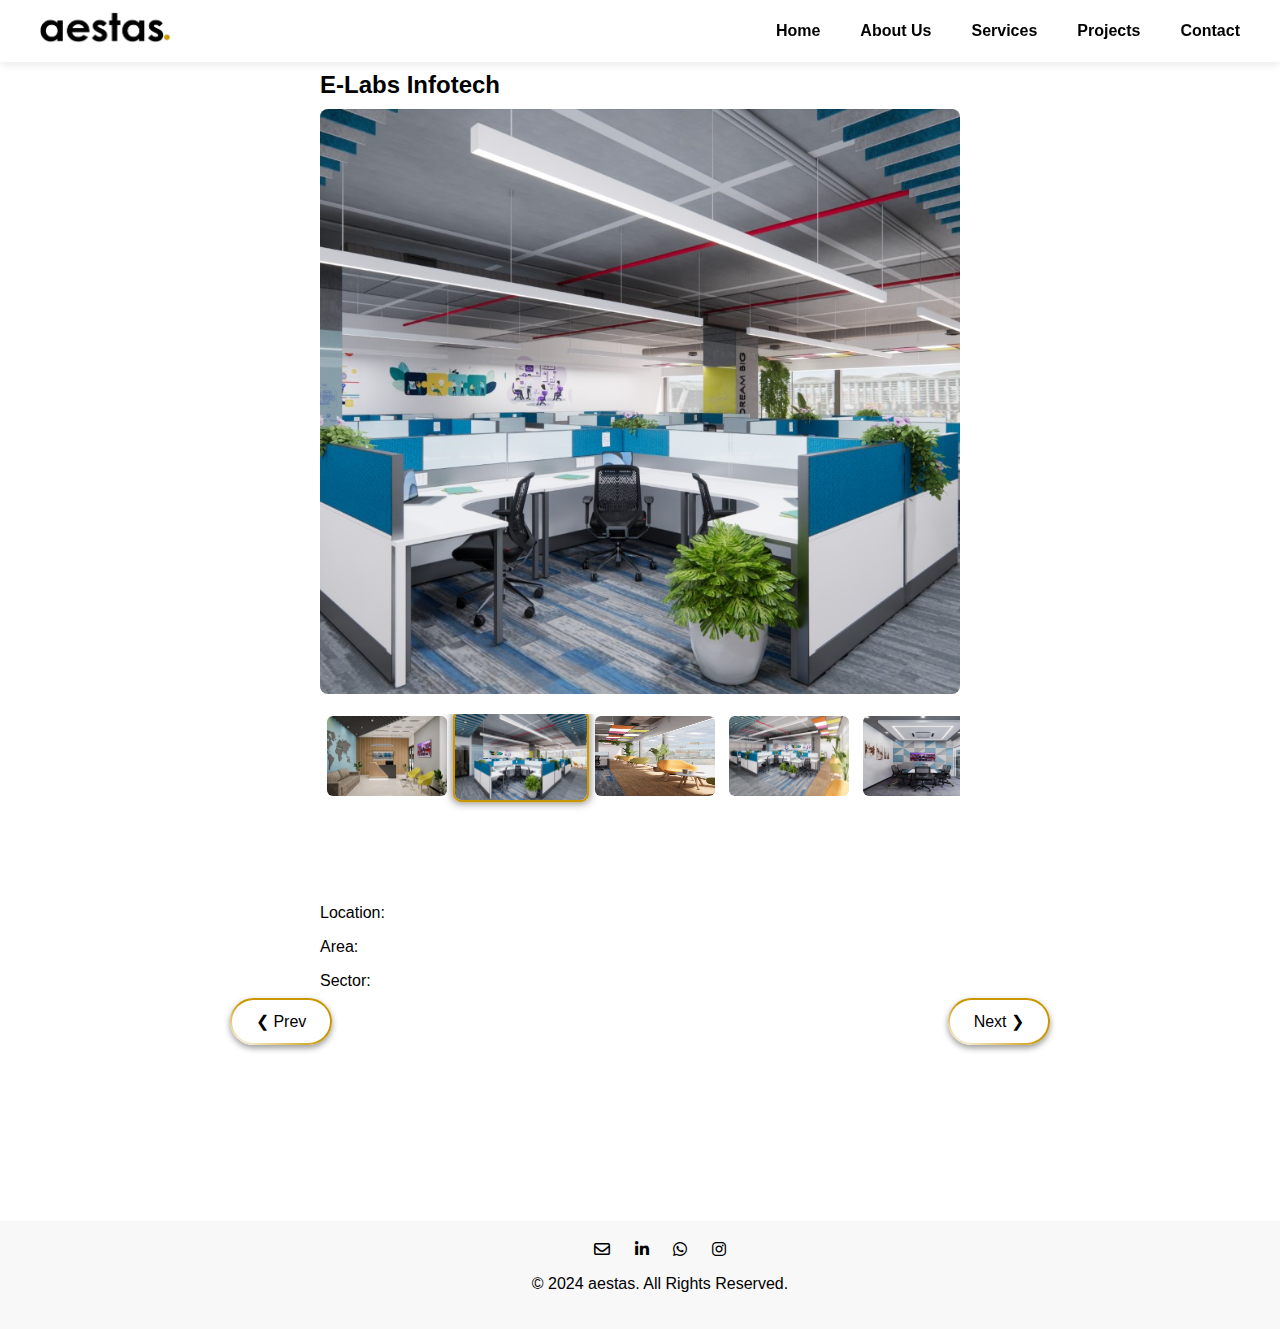
<file: elabs.html>
<!DOCTYPE html>
<html lang="en">

<head>
    <meta charset="UTF-8">
    <meta name="viewport" content="width=device-width, initial-scale=1.0">
    <title>Aestas | E-Labs Infotech</title>
    <link rel="icon" type="image/x-icon" href="/images/slogo.png">
    <link rel="stylesheet" href="/css/akron.css">
    <link rel="stylesheet" href="https://cdnjs.cloudflare.com/ajax/libs/font-awesome/6.0.0/css/all.min.css">

</head>

<body>
    <!-- start of nav bar -->
    <header>
        <div class="logo"><a href="#"><img src="/images/logo.png" alt="Company Logo"
                    style="width: 130px; height: 35px;"></a></div>
        <nav>
            <ul class="navbar">
                <li><a href="index.html#home">Home</a></li>
                <li><a href="index.html#about">About Us</a></li>
                <li><a href="index.html#services">Services</a></li>
                <li><a href="index.html#portfolio">Projects</a></li>
                <li><a href="index.html#contact">Contact</a></li>
            </ul>
        </nav>
    </header>
    <!-- end of nav bar -->
    <section>
        <div class="gallery-container">
            <h2 class="project-title">E-Labs Infotech
            </h2>

            <!-- Large display image -->
            <div class="large-image-container">
                <img id="largeImage" src="/assets/E-labs Infotech/elabscover.jpg" alt="Image 1">
            </div>
            <!-- Thumbnail slider -->
            <div class="thumbnail-container">
                <div class="thumbnail-slider" id="thumbnailSlider">
                    <img class="thumbnail" id="thumb1" src="/assets/E-labs Infotech/elabscover.jpg" alt="Image 1"
                        onclick="changeImage(0)">
                    <img class="thumbnail" id="thumb2" src="/assets/E-labs Infotech/IMG-20220905-WA0015.jpg"
                        alt="Image 2" onclick="changeImage(1)">
                    <img class="thumbnail" id="thumb3" src="/assets/E-labs Infotech/IMG-20220905-WA0016.jpg"
                        alt="Image 3" onclick="changeImage(2)">
                    <img class="thumbnail" id="thumb4" src="/assets/E-labs Infotech/IMG-20220905-WA0017.jpg"
                        alt="Image 4" onclick="changeImage(3)">
                    <img class="thumbnail" id="thumb5" src="/assets/E-labs Infotech/IMG-20220906-WA0042.jpg"
                        alt="Image 5" onclick="changeImage(4)">
                    <img class="thumbnail" id="thumb6" src="/assets/E-labs Infotech/IMG-20220906-WA0043.jpg"
                        alt="Image 6" onclick="changeImage(5)">
                    <img class="thumbnail" id="thumb7" src="/assets/E-labs Infotech/IMG-20220907-WA0004.jpg"
                        alt="Image 7" onclick="changeImage(6)">
                    <img class="thumbnail" id="thumb8" src="/assets/E-labs Infotech/IMG-20220907-WA0006.jpg"
                        alt="Image 8" onclick="changeImage(7)">
                </div>
            </div>
            <!-- Project Details -->
            <div class="project-details">
                <p>Location: </p>
                <p>Area: </p>
                <p>Sector: </p>
            </div>

            <!-- Navigation Buttons -->
            <div class="navigation-buttons">
                <a href="/valuecreed" class="cta-button-prev">&#10094; Prev</a>
                <a href="/residential" class="cta-button-next">Next &#10095;</a>
            </div>

        </div>
    </section>
    <section class="whitespace">
    </section>
    <footer>
        <div class="social-media">
            <a href="#"><i class="fa-regular fa-envelope"></i></a>
            <a h4ref="#"><i class="fa-brands fa-linkedin-in"></i></a>
            <a href="#"><i class="fa-brands fa-whatsapp"></i></a>
            <a href="#"><i class="fa-brands fa-instagram"></i></a>
        </div>
        <p>&copy; 2024 aestas. All Rights Reserved.</p>
    </footer>
    <script src="/js/elabs.js"></script>
</body>

</html>
</file>
<file: css/akron.css>
html,
body {
    margin: 0;
    padding: 0;
    height: 100%;
    font-family: 'Century Gothic', 'Helvetica Neue', 'Arial', sans-serif;
    background-color: #ffffff;
    color: black;
}

/* Header styles */
header {
    display: flex;
    justify-content: space-between;
    align-items: center;
    padding: 10px 40px;
    position: fixed;
    top: 0;
    left: 0;
    right: 0;
    background-color: #ffffff;
    box-shadow: 0 2px 10px rgba(0, 0, 0, 0.1);
    z-index: 10;
}

header .logo {
    font-size: 28px;
    font-weight: bold;
    color: black;
    letter-spacing: 1px;
}

nav {
    display: flex;
}

.navbar {
    list-style: none;
    display: flex;
    margin: 0;
    padding: 0;
}

.navbar li {
    margin-left: 40px;
}

.navbar a {
    text-decoration: none;
    color: black;
    font-weight: 600;
    position: relative;
    transition: color 0.3s;
}

.navbar a::after {
    content: '';
    display: block;
    width: 0;
    height: 2px;
    background: #ca9700;
    transition: width 0.3s;
    position: absolute;
    left: 50%;
    bottom: -5px;
}

.navbar a:hover {
    color: #ca9700;
}

.navbar a:hover::after {
    width: 100%;
    left: 0;
}

/* Footer styles */
footer {
    background-color: #f8f8f8;
    padding: 20px;
    text-align: center;
    position: sticky;
    margin-top: auto;
    width: 100%;
    margin-bottom: 0%;


}

.social-media a {
    margin: 0 10px;
    text-decoration: none;
    color: black;
    transition: color 0.3s;
}

.social-media a:hover {
    color: #ca9700;
}

section {
    display: flex;
    justify-content: center;
    align-items: center;

}

.whitespace {
    height: 30%;
    width: 100%;
}

.navigation-buttons {
    display: flex;
    justify-content: space-between;
    margin-top: -40px;
    width: 100%;
    padding-bottom: 5%;
}

.cta-button-next:hover {
    color: white;
    background-image: linear-gradient(to right top, #ca9700,
            #e1ab0b), linear-gradient(to left bottom, #ca9700, #ca9700, white);
}

.cta-button-prev:hover {
    color: white;
    background-image: linear-gradient(to right top, #ca9700,
            #e1ab0b), linear-gradient(to left bottom, #ca9700, #ca9700, white);
}

.cta-button-prev {
    font-weight: 400;
    color: black;
    padding: 12px 24px;
    border: 2px solid transparent;
    border-radius: 48px;
    background-image: linear-gradient(to right top, white, white), linear-gradient(to left bottom, #ca9700, #ca9700, white);
    box-shadow: 0px 3px 6px rgba(0, 0, 0, 0.4);
    background-origin: border-box;
    background-clip: padding-box, border-box;
    cursor: pointer;
    text-decoration: none;
    margin-right: 20px;
    margin-left: -90px;
}

.cta-button-next {
    font-weight: 400;
    text-decoration: none;
    color: black;
    padding: 12px 24px;
    border: 2px solid transparent;
    border-radius: 48px;
    background-image: linear-gradient(to right top, white, white), linear-gradient(to left bottom, #ca9700, #ca9700, white);
    box-shadow: 0px 3px 6px rgba(0, 0, 0, 0.4);
    background-origin: border-box;
    background-clip: padding-box, border-box;
    cursor: pointer;
    margin-left: 20px;
    margin-right: -90px;
}

.project-title {
    text-align: left;
    margin-bottom: 10px;
}

.project-details {
    text-align: left;
    margin-top: -8%;
    /* padding-left: 5%; */
    padding-bottom: 5%;

}

.small-circle {
    display: inline-block;
    width: 5px;
    height: 5px;
    background-color: #ca9700;
    border-radius: 50%;
    vertical-align: baseline;
}

.gallery-container {
    width: 50%;
    height: 100%;
    max-width: 1200px;
    text-align: center;
    padding-top: 4%;
    height: 100vh;
}

.large-image-container {
    width: 100%;
    height: 65%;
    margin-bottom: 20px;
    overflow: hidden;
}

.large-image-container img {
    width: 100%;
    height: 100%;
    border-radius: 8px;
    object-fit: cover;
    transition: opacity 0.5s ease-in-out;
}

.thumbnail-container {
    width: 100%;
    overflow: hidden;
    height: 25%;
    position: relative;
}

.thumbnail-slider {
    display: flex;
    transition: transform 0.5s ease-in-out;
    width: max-content;
    /* Dynamic width to accommodate thumbnails */
}

.thumbnail-container img {
    width: 120px;
    height: 80px;
    cursor: pointer;
    border: 2px solid transparent;
    border-radius: 8px;
    margin: 0 5px;
    transition: 0.3s ease-in-out;
}

.thumbnail-container img:hover,
.thumbnail-container img.active {
    border-color: #ca9700;
    transform: scale(1.1);
}

.thumbnail-container img.active {
    box-shadow: 0px 0px 8px rgba(0, 0, 0, 0.5);
}

/* img {
    object-fit: cover;
} */
</file>
